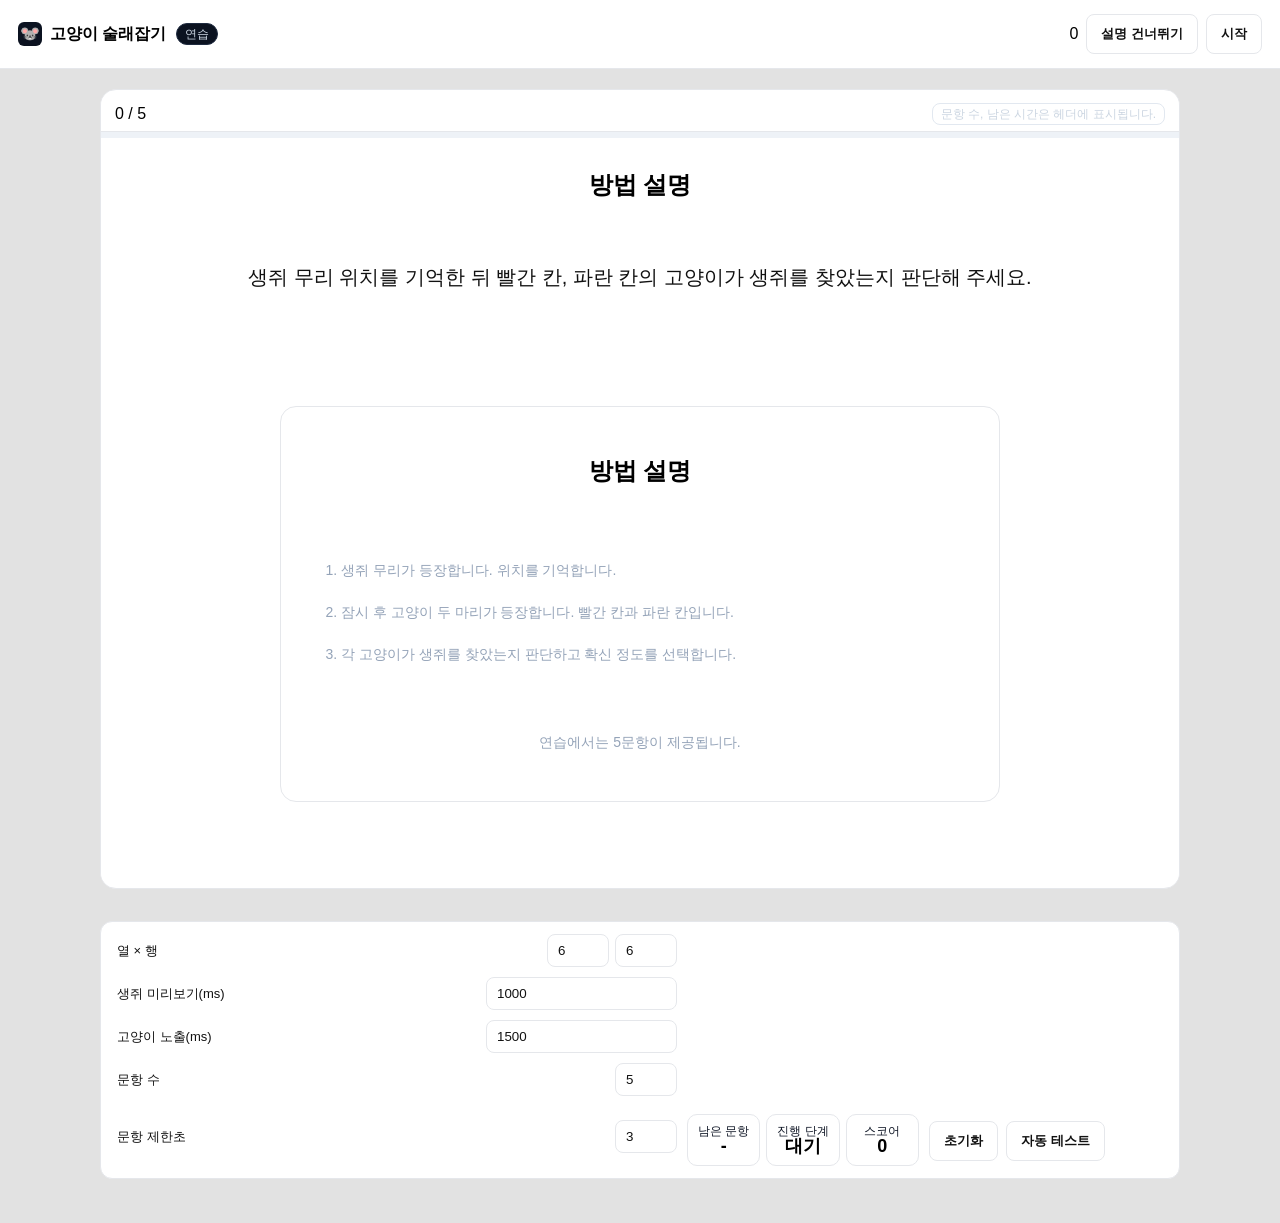
<file: assets/img/resources/역검2.html>
<!DOCTYPE html>
<html lang="ko">
<head>
<meta charset="utf-8" />
<meta name="viewport" content="width=device-width, initial-scale=1" />
<title>고양이 술래잡기 – 클론(연습/모의)</title>
<style>
  :root{--bg:#fff; --panel:#fff; --ink:#000; --muted:#111;
    --grid:#e5e7eb; --tile:#fff; --tile2:#fff;--accent:#2563eb; --warn:#f59e0b; --danger:#ef4444; --ok:#22c55e;
    --red:#b91c1c; --blue:#1d4ed8;}
  *{box-sizing:border-box}
  html,body{height:100%}
  body{margin:0;background:linear-gradient(160deg,var(--bg),#060b18);color:var(--ink);font-family:system-ui,Segoe UI,Roboto,Pretendard,Apple SD Gothic Neo,sans-serif}
  #grid:empty{ display:none }
  #guide{
    position:absolute; inset:16px;
    display:flex; align-items:center; justify-content:center;
  }
  /* Header */
  header{display:flex;align-items:center;justify-content:space-between;padding:14px 18px;border-bottom:1px solid #152033;position:sticky;top:0;background:#0a0f1cBF;backdrop-filter:blur(6px);z-index:10}
  header .left{display:flex;gap:10px;align-items:center}
  header .task{display:inline-flex;gap:8px;align-items:center;font-weight:700}
  header .task .icon{width:24px;height:24px;border-radius:6px;background:#0b1220;display:inline-flex;align-items:center;justify-content:center}
  header .right{display:flex;gap:8px;align-items:center}
  .chip{font-size:12px;color:#cbd5e1;border:1px solid #1f2b40;background:#0b1220;border-radius:999px;padding:4px 8px}
  .timer{min-width:40px;text-align:right;font-variant-numeric:tabular-nums}
  button{border:1px solid #1b273a;background:linear-gradient(180deg,#0ea5e9,#0284c7);color:#fff;border-radius:10px;padding:8px 12px;font-weight:700;cursor:pointer}
  button.ghost{background:#121a2a}
  button:disabled{opacity:.6;cursor:not-allowed}

  main{max-width:1120px;margin:0 auto;padding:20px;display:grid;grid-template-columns:1fr;gap:16px;}
  @media (min-width:1000px){main{ grid-template-columns:1fr 360px; }}

  /* Left: stage */
  .stage{grid-column: 1 / -1; border:1px solid #1b273a;background:linear-gradient(180deg,#0c1424,#0a0f1c);border-radius:16px;min-height:480px;position:relative;overflow:hidden}
  .stage header.hdr{display:flex;gap:10px;align-items:center;/*justify-content:space-between;*/padding:12px 14px;border-bottom:1px solid #182235}
  .progress{height:6px;background:#eef2f7}
  .progress>div{height:100%;width:0;background:linear-gradient(90deg,#22d3ee,#a78bfa)}

  .title { padding: 6px 10px 0; text-align: center; }
  .title h2 { margin: 0 0 var(--vspace); line-height: 1.2; }
  .title p{ margin:4px 0 0; color:var(--muted); font-size:20px }
  .board{padding:16px;display:flex;align-items:center;justify-content:center;min-height:430px;background:#fff; position:relative; }
  .grid{display:grid;gap:8px;width:100%;max-width:420px}
  .cell{aspect-ratio:1/1;background:linear-gradient(180deg,var(--tile),var(--tile2));border:1px solid var(--grid);border-radius:12px;position:relative}
  .cell .mouse,.cell .cat{position:absolute;inset:8%;display:flex;align-items:center;justify-content:center;border-radius:10px}
  .cell .mouse{background:#064e3b}
  .cell .cat{background:#0b2a52}
  .cell .cat.red{background:var(--red)}
  .cell .cat.blue{background:var(--blue)}
  .emoji{font-size:28px;filter:drop-shadow(0 1px 2px rgba(0,0,0,.5))}
  h1,h2,h3,h4,h5,h6,p { margin: 0; }
  /* Right: control/info */
  .side{position: static;top: auto; right: auto; bottom: auto; left: auto;grid-column: 1 / -1;display: flex; flex-wrap: wrap; align-items: center; gap: 10px;padding: 12px 16px; margin: 16px auto 24px;width: 100%; max-width: 1120px;background: #fff; border: 1px solid #e5e7eb; border-radius: 12px;overflow-x: auto;z-index: auto;}
  .side .row{ min-width: 560px; }
  .row{display:flex;justify-content:space-between;align-items:center;margin:8px 0}
  label{font-size:13px;color:var(--muted)}
  input,select{background:#0b1220;color:#e5e7eb;border:1px solid #1f2b40;border-radius:10px;padding:8px 10px;width:140px}

  .meta{display:grid;grid-template-columns:repeat(3,1fr);gap:6px;margin-top:8px}
  .stat{background:#fff;border:1px solid #e5e7eb;border-radius:10px;padding:10px;text-align:center}
  .stat .k{font-size:12px;color:#111827}
  .stat .v{font-size:18px;font-weight:800}

  /* Q sheet */
  .qs{position:absolute; inset:16px;display:flex; align-items:center; justify-content:center;}
  .qs .sheet{width:100%; max-width:720px; margin:0 auto;display:grid; grid-template-columns:1fr 16px 1fr; gap:12px;}
  .qs .col h3{margin:0 0 8px 0;font-size:16px;color:#111;display:flex;align-items:center;gap:6px}
  .qs .col.left h3 svg{transform:rotate(0deg)}
  .qs .opts{display:grid;grid-template-columns:repeat(4,1fr);gap:8px}
  .qs .opt{display:flex;flex-direction:column;gap:6px;align-items:center;background:#0b1220;border:1px solid #1f2b40;border-radius:10px;padding:10px;cursor:pointer}
  .qs .opt[data-sel="1"]{outline:2px solid var(--accent)}
  .qs .opt:hover{ background:#f8fafc; border-color:#e5e7eb }
  .qs .opt:active{ background:#C9F2F0; border-color:#94d8d6 }
  .qs .center{display:flex;align-items:center;justify-content:center;color:#64748b}
  .qs .unknown{border:1px solid #e5e7eb; background:#fff; border-radius:10px;padding:10px 14px; font-size:14px; cursor:pointer;}
  .qs .unknown:hover{background:#f8fafc}
  .hint{padding:8px 14px;color:#cbd5e1;font-size:13px}
  .qpreview{display:flex;justify-content:center; align-items:center;gap:10px;margin:8px 14px 0 14px}
  .qp-cell{width:72px;height:72px;border:1px solid var(--grid);border-radius:8px;position:relative;background:#fff}
  .title .qpreview { margin: var(--vspace) 0; }
  .qpreview .cat{position:absolute;inset:10%;display:flex;align-items:center;justify-content:center;border-radius:6px;background:#e5e7eb}
  .qpreview .cat.red{background:var(--red)}
  .qpreview .cat.blue{background:var(--blue)}
  .qpreview .emoji{font-size:40px;filter:none}
  .qp-label{font-size:13px;color:#111}
  /* modal */
  .modal{position:fixed;inset:0;display:none;align-items:center;justify-content:center}
  .modal.show{display:flex}
  .modal .mask{position:absolute;inset:0;background:#000a}
  .modal .box{position:relative;z-index:1;background:#0b1220;border:1px solid #1f2b40;border-radius:14px;padding:20px;min-width:320px;text-align:center}

  /* screens */
  .centerWrap{min-height:200px;display:flex;align-items:center;justify-content:center;text-align:center;padding:12px}
  .card{border:1px solid #1f2b40;background:#0b1220;border-radius:16px;padding:20px;max-width:720px;width:100%}
  .card h2{margin:0 0 6px 0}
  .desc{color:#94a3b8;font-size:14px}

  .tooltip{display:inline-block;border:1px solid #e2e8f0;color:#cbd5e1;background:#fff;border-radius:8px;padding:4px 8px;font-size:12px}

    /* 본문: 흰 배경, 검정 글자, 선택 금지, 프리텐다드, line-height=1 */
    html,body{height:100%}
    body{
    margin:0; background:#e2e2e2 !important; color:#000 !important;
    user-select:none; line-height:1;
    font-family:"Pretendard", sans-serif;
    /* 원본처럼 pre-wrap 상속 주려면 상위 래퍼에만 걸어줍니다 */
    white-space:normal;
    }
    #app, .stage, .side, .card{ white-space:pre-wrap; }

    /* 헤더를 흰색 고정, 하단 1px 라인 */
    header, .stage header.hdr{
    background:#fff !important;
    border-bottom:1px solid #e5e7eb !important;
    backdrop-filter:none !important;
    }

    /* 패널 배경/테두리 라이트화 */
    .stage, .side, .card{
    background:#fff !important;
    border:1px solid #e5e7eb !important;
    box-shadow:none;
    }

    /* 보드와 그리드: 라이트 톤 + 간격 축소 가능 지점 */

    /* 셀: 평면 흰색, 옅은 그리드 라인 */
    .cell{
      background: linear-gradient(180deg,#fff 0%,#f9fbff 100%);
      border: 2px solid var(--grid) !important;
      border-radius: 12px;
      box-shadow: 0 1px 0 rgba(17,24,39,.04), 0 6px 16px rgba(17,24,39,.10);
      outline: 0;
      transition: border-color .15s ease, box-shadow .15s ease, transform .08s ease;
    }

    /* 내부 아이콘 박스 크기와 색조(원본은 단색 배경 느낌) */
    .cell .mouse, .cell .cat{ inset:10%; border-radius:8px; }
    .cell .mouse{ background:#dfdfdf !important; }  /* 중립 회색 */
    .cell .cat{ background:#e5e7eb !important; }
    .cell .cat.red{ background:var(--red) !important; }
    .cell .cat.blue{ background:var(--blue) !important; }

    /* 이모지/아이콘 효과 제거 */
    .emoji{ font-size:28px; filter:none; }

    /* 모달도 라이트 */
    .modal .box{
    background:#fff !important;
    border:1px solid #e5e7eb !important;
    color:#000;
    }
    .modal .mask{ background:#0006; }
    button{ background:#fff !important; border:1px solid #e5e7eb !important; color:#111 !important;
            border-radius:8px !important; padding:10px 14px !important; font-weight:700 }
    button:hover{ background:#f8fafc !important }
    button.ghost{ background:#fff !important; border-color:#e5e7eb !important; color:#111 !important }
    .stage{ position:relative }

    .qs{
    position:absolute; inset:16px;
    display:none;
    background:#fff; border:1px solid #e5e7eb; border-radius:12px; padding:16px;
    overflow:auto;
    }
    .qs.show{ display:block }

    .row{ margin:0 }
    label{ font-size:13px; color:#111 }
    input,select{
    background:#fff; color:#111; border:1px solid #e5e7eb; border-radius:8px; padding:8px 10px; width:auto
    }
    .qs h3{ margin:0 0 8px; font-size:14px; color:#111 }
    .qs .opt{ border:1px solid #e5e7eb; background:#fff }
    .stage header.hdr{ padding-bottom:6px; }
    .progress{ margin:0; }
    .title{ padding:2px 10px 0; }            /* 필요하면 0~2px로 더 줄이기 */
    /* 1) stage를 고정 높이+플렉스로. max-height 금지 */
    :root{ --minStage:800px; }
    .stage{
      height:100%;
      min-height:var(--minStage);
      max-height:none !important;
      display:flex;
      flex-direction:column;
      overflow:hidden;        /* 페이지 스크롤 방지 */
    }

    /* 2) 마진 겹침 방지: 부모에 1px 패딩 주고 상쇄 */
    .stage{ padding-top:1px; padding-bottom:1px; }
    .title{ margin-top:0; }   /* 첫 자식 마진 무력화 */

    /* 3) 남는 공간은 보드가 채우고 내부만 스크롤 */
    .board{
      flex:1 1 auto;
      min-height:320px;
      overflow:auto;
      padding:8px;            /* 필요 최소 패딩 */
    }

    /* 4) 진행바↔제목, 제목↔부제 간격 압축 */
    .stage header.hdr{ padding-bottom:6px; }
    .title{ padding:2px 10px 0; }
    .title h2{ margin:0 0 2px; line-height:1.06; }
    .title p{ margin:2px 0 0; line-height:1.22; }
</style>
</head>
<body>
  <header>
    <div class="left">
      <div class="task"><span class="icon">🐭</span> <span>고양이 술래잡기</span></div>
      <span class="chip" id="roundChip">연습</span>
    </div>
    <div class="right">
      <span class="timer" id="timer">0</span>
      <button id="btnSkip" class="ghost">설명 건너뛰기</button>
      <button id="btnStart">시작</button>
    </div>
  </header>

  <main>
    <section class="stage" id="stage">
      <header class="hdr">
        <div><span id="qIdx">0</span> / <span id="qTotal">5</span></div>
        <div class="tooltip">문항 수, 남은 시간은 헤더에 표시됩니다.</div>
      </header>

      <div class="progress"><div id="progressBar"></div></div>

      <div class="title">
        <h2 id="title">방법 설명</h2>
        <div id="qPreview" class="qpreview" hidden></div>
        <p id="subtitle">생쥐 무리 위치를 기억한 뒤 빨간 칸, 파란 칸의 고양이가 생쥐를 찾았는지 판단해 주세요.</p>
      </div>

      <div class="board" id="board">
        <!-- 그리드 영역 -->
        <div class="grid" id="grid"></div>

        <!-- 초기 가이드 카드 -->
        <div class="centerWrap" id="guide">
          <div class="card">
            <h2>방법 설명</h2>
            <ol class="desc" style="text-align:left">
              <li>생쥐 무리가 등장합니다. 위치를 기억합니다.</li>
              <li>잠시 후 고양이 두 마리가 등장합니다. 빨간 칸과 파란 칸입니다.</li>
              <li>각 고양이가 생쥐를 찾았는지 판단하고 확신 정도를 선택합니다.</li>
            </ol>
            <p class="desc">연습에서는 5문항이 제공됩니다.</p>
          </div>
        </div>

        <!-- 질문 시트: 보드 위 오버레이 -->
        <div class="qs" id="qs">
          <div class="sheet">
            <div class="col left">
              <h3>
                <svg width="20" height="20" viewBox="0 0 24 24" transform="rotate(180 12 12)"><path fill="currentColor" d="M18.8748 12.7754H5.9248v-1.1h12.95v1.1Z"/><path fill="currentColor" d="M5.70873 13.0361c-.52764-.445-.45434-1.2181-.02268-1.6497l6.07058 5.9429-.7627.7926L5.70873 13.0361Z"/></svg>
                놓쳤다
              </h3>
              <div class="opts" id="optsL"></div>
            </div>

            <div class="center">I</div>

            <div class="col right">
              <h3>
                찾았다
                <svg width="20" height="20" viewBox="0 0 24 24"><path fill="currentColor" d="M5.125 11.2246h12.95v1.1H5.125v-1.1Z"/><path fill="currentColor" d="M18.2913 10.9639c.5277.445.4544 1.2181.0227 1.6497l-5.2783 5.0166-.7618-.7926 5.2932-5.1436.7242-.7301Z"/></svg>
              </h3>
              <div class="opts" id="optsR"></div>
            </div>
          </div>
          <div class="hint">척도: 왼쪽은 “놓쳤다” 확신, 오른쪽은 “찾았다” 확신입니다. 각 쪽 4단계로 총 8수준입니다.</div>
        </div>
      </div>
    </section>

    <!-- 하단 설정 패널 -->
    <aside class="side">
      <div class="row">
        <label>열 × 행</label>
        <div style="display:flex;gap:6px">
          <input id="cols" type="number" min="3" max="10" value="6">
          <input id="rows" type="number" min="3" max="10" value="6">
        </div>
      </div>
      <div class="row"><label>생쥐 미리보기(ms)</label><input id="tRats" type="number" min="300" step="100" value="1000"></div>
      <div class="row"><label>고양이 노출(ms)</label><input id="tCats" type="number" min="300" step="100" value="1500"></div>
      <div class="row"><label>문항 수</label><input id="qCount" type="number" min="1" max="20" value="5"></div>
      <div class="row"><label>문항 제한초</label><input id="qTime" type="number" min="1" max="30" value="3"></div>

      <div class="meta">
        <div class="stat"><div class="k">남은 문항</div><div class="v" id="remainV">-</div></div>
        <div class="stat"><div class="k">진행 단계</div><div class="v" id="phaseV">대기</div></div>
        <div class="stat"><div class="k">스코어</div><div class="v" id="scoreV">0</div></div>
      </div>

      <div style="display:flex;gap:8px;margin-top:10px">
        <button id="btnReset" class="ghost">초기화</button>
        <button id="btnAuto" class="ghost">자동 테스트</button>
      </div>
    </aside>
  </main>

  <!-- 제한시간 초과 모달 -->
  <div class="modal" id="timeOver">
    <div class="mask"></div>
    <div class="box">
      <div style="font-size:42px">⏱️</div>
      <h3 style="margin:6px 0 2px 0">제한 시간이 지났습니다.</h3>
      <p style="color:#cbd5e1">더 빠르게 응답해 주세요.</p>
      <button id="btnCloseTO" class="ghost" style="margin-top:8px">닫기</button>
    </div>
  </div>

<script>
(function(){
  // ===== utilities =====
  const $ = (s,root=document)=>root.querySelector(s);
  const $$ = (s,root=document)=>Array.from(root.querySelectorAll(s));
  const clamp = (v,min,max)=>Math.max(min,Math.min(max,v));
  const randInt = n=>Math.floor(Math.random()*n);
  function pickK(total,k){
    const idx=Array.from({length:total},(_,i)=>i);
    for(let i=idx.length-1;i>0;i--){const j=Math.floor(Math.random()*(i+1)); [idx[i],idx[j]]=[idx[j],idx[i]]}
    return new Set(idx.slice(0,k));
  }

  // ===== state =====
  const stageEl = $('#stage');
  const boardEl = $('#board');
  const titleEl = $('#title');
  const subtitleEl = $('#subtitle');
  const qSheet = $('#qs');
  const optsL = $('#optsL');
  const optsR = $('#optsR');
  const timerEl = $('#timer');
  const pbar = $('#progressBar');
  const qIdxEl = $('#qIdx');
  const qTotalEl = $('#qTotal');
  const remainV = $('#remainV');
  const phaseV = $('#phaseV');
  const scoreV = $('#scoreV');
  const timeOver = $('#timeOver');
  const btnStart = $('#btnStart');
  const btnSkip = $('#btnSkip');
  const btnReset = $('#btnReset');
  const btnAuto = $('#btnAuto');
  const btnCloseTO = $('#btnCloseTO');
  const cfg = {
    cols: +$('#cols').value || 6,
    rows: +$('#rows').value || 6,
    tRats: +$('#tRats').value || 1300,
    tCats: +$('#tCats').value || 1100,
    qCount: +$('#qCount').value || 5,
    qTime: +$('#qTime').value || 6,
  };

  let S = null; // runtime
  function randBetween(a,b){ return a + Math.random()*(b-a); }
  // ===== UI builders =====
  function initGrid(cols, rows){
    const total = cols*rows;
    let grid = document.querySelector('#grid');
    if(!grid){
        grid = document.createElement('div');
        grid.className = 'grid';
        grid.id = 'grid';
        boardEl.prepend(grid);     // board 안에 유지
    }
    grid.style.gridTemplateColumns = `repeat(${cols},1fr)`;
    grid.innerHTML = '';
    for(let i=0;i<total;i++){
        const c = document.createElement('div');
        c.className = 'cell'; c.dataset.idx = i;
        grid.appendChild(c);
    }
    return grid;
  }
  function showRats(grid, set){
    set.forEach(idx=>{
      const cell=grid.children[idx];
      const m=document.createElement('div'); m.className='mouse blink'; m.innerHTML='<div class="emoji">🐭</div>';
      cell.appendChild(m);
    });
  }
  function clearRats(grid){ $$('.mouse',grid).forEach(x=>x.remove()); }

  function placeCats(grid, redIdx, blueIdx){
    const r=document.createElement('div'); r.className='cat red'; r.innerHTML='<div class="emoji">🐱</div>';
    const b=document.createElement('div'); b.className='cat blue'; b.innerHTML='<div class="emoji">🐱</div>';
    grid.children[redIdx].appendChild(r);
    grid.children[blueIdx].appendChild(b);
  }
  function clearCats(grid){ $$('.cat',grid).forEach(x=>x.remove()); }

  function buildSheet(){
    const labelsL = ['매우\n확실하다','확실하다','확실한 것 같다','불확실하다'];
    const labelsR = ['불확실하다','확실한 것 같다','확실하다','매우\n확실하다']; // 오른쪽 끝이 매우 확실

    const legendsL = ['1','2','3','4'];
    const legendsR = ['5','6','7','8'];

    optsL.innerHTML=''; optsR.innerHTML='';
    labelsL.forEach((t,i)=>{
      const b=document.createElement('button');
      b.type='button'; b.className='opt';
      b.innerHTML=`<div data-col="${i}"></div><div>${t}</div>`;
      b.onclick=()=>selectOpt('L',i);
      b.title = `놓쳤다 ${legendsL[i]}`; b.dataset.idx=i; optsL.appendChild(b);
    });
    labelsR.forEach((t,i)=>{
      const b=document.createElement('button');
      b.type='button'; b.className='opt';
      b.innerHTML=`<div data-col="${i}"></div><div>${t}</div>`;
      b.onclick=()=>selectOpt('R',i);
      b.title = `찾았다 ${legendsR[i]}`; b.dataset.idx=i; optsR.appendChild(b);
    });

    // 가운데 "잘 모르겠다"
    const unk = document.getElementById('unknownBtn');
    if(unk){
      unk.onclick=()=>{
        if(!S || S.phase!=='ASK') return;
        S.selL=0; S.selR=0; S.choiceNeutral=true;
        finishAsk(S.askTarget,true); // neutral=true
      };
    }
  }

  function selectOpt(side,i){
    if(!S || S.phase!=='ASK') return;
    if(side==='L'){ $$('.opt',optsL).forEach(x=>x.dataset.sel='0'); optsL.children[i].dataset.sel='1'; S.selL=i+1; }
    else { $$('.opt',optsR).forEach(x=>x.dataset.sel='0'); optsR.children[i].dataset.sel='1'; S.selR=i+5; }
    // auto advance if both picked for red/blue steps
    if(S.askTarget==='red' && (S.selL||S.selR)) finishAsk('red');
    if(S.askTarget==='blue' && (S.selL||S.selR)) finishAsk('blue');
  }
  function enterQuestionUI(){
    const grid = document.querySelector('#grid');
    const qs   = document.querySelector('#qs');
    if(!grid || !qs) return;
    grid.style.display = 'none';
    qs.classList.add('show'); document.querySelector('#guide')?.remove();
  }
  function exitQuestionUI(){
    const grid = document.querySelector('#grid');
    const qs   = document.querySelector('#qs');
    if(!grid || !qs) return;
    grid.style.display = '';
    qs.classList.remove('show');
  }
  // ===== flow =====
  function startPractice(){
    document.querySelector('#guide')?.remove();
    boardEl.querySelector('.centerWrap')?.remove();
    //$('#guide')?.remove();
    Object.assign(cfg,{
      cols: clamp(+$('#cols').value||6,3,10),
      rows: clamp(+$('#rows').value||6,3,10),
      tRats: clamp(+$('#tRats').value||1000,300,10000),
      tCats: clamp(+$('#tCats').value||1500,300,10000),
      qCount: clamp(+$('#qCount').value||5,1,20),
      qTime: clamp(+$('#qTime').value||6,3,30),
    });

    qTotalEl.textContent = cfg.qCount;
    $('#roundChip').textContent='연습';
    btnStart.disabled=true; btnSkip.disabled=true;
    S={idx:0, score:0, grid:null, hidden:null, cats:null, timer:null, tleft:0, phase:'INIT', selL:0, selR:0, askTarget:null, log:[]};
    nextQuestion();
  }

  function nextQuestion(){
    if (S.idx >= cfg.qCount) { endPractice(); return; }
    S.selL = 0; S.selR = 0;
    hideQPreview();
    // 질문 시트 숨김
    if (qSheet) { qSheet.classList.remove('show'); }

    qIdxEl.textContent = String(S.idx + 1);
    remainV.textContent = String(cfg.qCount - S.idx - 1);

    titleEl.textContent = '생쥐들이 숨습니다';
    subtitleEl.textContent = '잠깐 보여드릴 테니 위치를 기억해 주세요.';
    phaseV.textContent = '쥐 미리보기';

    const total = cfg.cols * cfg.rows;
    const grid  = initGrid(cfg.cols, cfg.rows);
    S.grid = grid;

    // 문항별 생쥐 수 결정: 최소 4, 2~3배 증가, 상한 30 또는 칸 수
    const RATS_MIN = 4, RATS_CAP = 20;
    const maxRats = Math.min(RATS_CAP, total);
    let ratsThis;

    if (S.idx === 0) {
        ratsThis = Math.min(maxRats, RATS_MIN + randInt(3)); // 4~6 시작
    } else {
        const prev = S.ratsPrev || RATS_MIN;
        const growth = 1.9 + Math.random() * (2.8 - 1.9);     // 1.9~2.8배
        ratsThis = Math.floor(prev * growth);
        ratsThis = clamp(ratsThis, RATS_MIN, maxRats);
    }
    S.ratsPrev = ratsThis;

    const hidden = pickK(total, ratsThis);
    S.hidden = hidden;
    showRats(grid, hidden);

    timerStart(cfg.tRats, () => {
        clearRats(grid);
        showCats();
    }, true);
  }

  function showCats(){
    titleEl.textContent = '고양이들이 찾습니다';
    subtitleEl.textContent = '빨간 칸과 파란 칸의 위치를 기억해 주세요.';
    phaseV.textContent = '고양이 노출';

    const total = cfg.cols * cfg.rows;
    const r = randInt(total);
    let b = randInt(total);
    if (b === r) b = (b + 1) % total;

    S.cats = {
        red: r,
        blue: b,
        redCaught:  S.hidden.has(r),
        blueCaught: S.hidden.has(b)
    };
    placeCats(S.grid, r, b);

    timerStart(cfg.tCats, () => {
        clearCats(S.grid);
        ask('red');
    }, true);
  }
  function showQPreview(target){
    const box = document.getElementById('qPreview'); if(!box) return;
    const color = target==='red' ? 'red' : 'blue';
    box.hidden = false;
    box.innerHTML =
      `<div class="qp-cell"><div class="cat ${color}"><div class="emoji">🐱</div></div></div>
      `;
  }
  function hideQPreview(){
    const box = document.getElementById('qPreview'); if(!box) return;
    box.hidden = true; box.innerHTML='';
  }

  function ask(target){
    const qsEl = document.querySelector('#qs');
    S.phase='ASK'; S.askTarget=target; buildSheet();
    if(qsEl) qsEl.classList.add('show');
    enterQuestionUI();

    titleEl.textContent = (target==='red'
      ? '빨간 칸의 고양이는 생쥐를 찾았을까요?'
      : '파란 칸의 고양이는 생쥐를 찾았을까요?');

    showQPreview(target); // ← 추가

    subtitleEl.textContent='정답이라 생각하는 방향으로 확신하는 만큼 표시해 주세요.';
    phaseV.textContent = (target==='red'?'질문(빨강)':'질문(파랑)');

    $$('.opt',optsL).forEach(x=>x.dataset.sel='0');
    $$('.opt',optsR).forEach(x=>x.dataset.sel='0');
    S.selL=0; S.selR=0;

    timerStart(cfg.qTime*1000, ()=>{ timeOverShow(); }, false);
  }

  function finishAsk(target, neutral=false){
    timerStop();

    let choice, predFound, truth, correct=false;
    if(neutral){
      choice = 0; predFound = null;
      truth = target==='red'? S.cats.redCaught : S.cats.blueCaught;
      correct = false;
    }else{
      choice = (S.selR?S.selR:S.selL);    // 1..8
      predFound = choice>=5;              // 5..8 -> 찾았다
      truth = target==='red'? S.cats.redCaught : S.cats.blueCaught;
      correct = (predFound===truth);
      if(correct){ S.score += 1; scoreV.textContent = String(S.score); }
    }

    S.log.push({idx:S.idx+1, target, choice, predFound, truth, correct});

    if(target==='red') ask('blue');
    else {hideQPreview(); exitQuestionUI(); S.idx += 1; nextQuestion(); }
  }

  function endPractice(){
    timerStop();
    exitQuestionUI();
    phaseV.textContent='완료';
    titleEl.textContent='연습 완료'; subtitleEl.textContent='연습 창을 종료해도 좋습니다.\n 다시 시작하시려면 오른쪽 위의 [시작] 버튼을 눌러주세요';

    const ok = S.log.filter(x=>x.correct).length; const total = S.log.length;
    const card = document.createElement('div'); card.className='centerWrap';
    card.innerHTML = `<div class="card"><div style="font-size:56px">🎯</div><h2>수고하셨습니다! 연습을 모두 완료했어요.</h2><p class="desc">실전 맛보기 스코어 <strong>(${ok}/${total})</strong></p></div>`;

    // 보드 초기화: 그리드만 제거, 질문시트(#qs)는 보존
    boardEl.querySelector('.grid')?.remove();
    boardEl.querySelector('.centerWrap')?.remove();
    boardEl.appendChild(card);

    btnStart.disabled=false; btnSkip.disabled=false;
  }

  // ===== timer =====
  let tHandle=null, tEnd=0, tDur=0;
  function timerStart(ms, onEnd, showMs){
    timerStop();
    tDur=ms; tEnd=Date.now()+ms; pbar.style.width='100%';
    const tick=()=>{
      const left = Math.max(0, tEnd-Date.now());
      if(showMs) timerEl.textContent = Math.ceil(left/100)/10; // 0.1s
      else timerEl.textContent = Math.ceil(left/1000);
      pbar.style.width = `${Math.max(0, left/ms)*100}%`;
      if(left<=0){ timerStop(); onEnd&&onEnd(); }
    };
    tHandle=setInterval(tick, 100); tick();
  }
  function timerStop(){ if(tHandle){ clearInterval(tHandle); tHandle=null; } }

  function timeOverShow(){
    timeOver.classList.add('show');

    const proceed = () => {
      timeOver.classList.remove('show');

      if (S && S.phase === 'ASK') {
        const truth = S.askTarget === 'red' ? S.cats.redCaught : S.cats.blueCaught;
        S.log.push({
          idx: S.idx + 1,
          target: S.askTarget,
          choice: 0,
          truth,
          correct: false,
          timeout: true
        });

        if (S.askTarget === 'red') {
          ask('blue');
        } else {
          exitQuestionUI();
          S.idx += 1;
          nextQuestion();
        }
      }
    };

    // 닫기 버튼과 마스크 클릭으로 진행
    $('#btnCloseTO').onclick = proceed;
    $('.modal .mask').onclick = proceed;

    // 자동 닫힘(선택) — 필요 없으면 이 줄 삭제
    setTimeout(proceed, 1200);
  }

  // ===== wiring =====
  btnSkip.onclick=()=>{
    // jump to next screen of explanation (mock). Here we just keep the same.
  };
  btnStart.onclick=()=>startPractice();
  btnReset.onclick=()=>{ location.reload(); };

  btnAuto.onclick=async()=>{
    // smoke test: 2 questions, short timings
    $('#qCount').value=2; $('#tRats').value=300; $('#tCats').value=300; $('#qTime').value=3; startPractice();
  };

  btnCloseTO.onclick=()=>{ timeOver.classList.remove('show'); };

  // init counters
  qTotalEl.textContent = $('#qCount').value;
  remainV.textContent = '-'; scoreV.textContent='0'; timerEl.textContent='0';
})();
</script>
</body>
</html>
</file>
